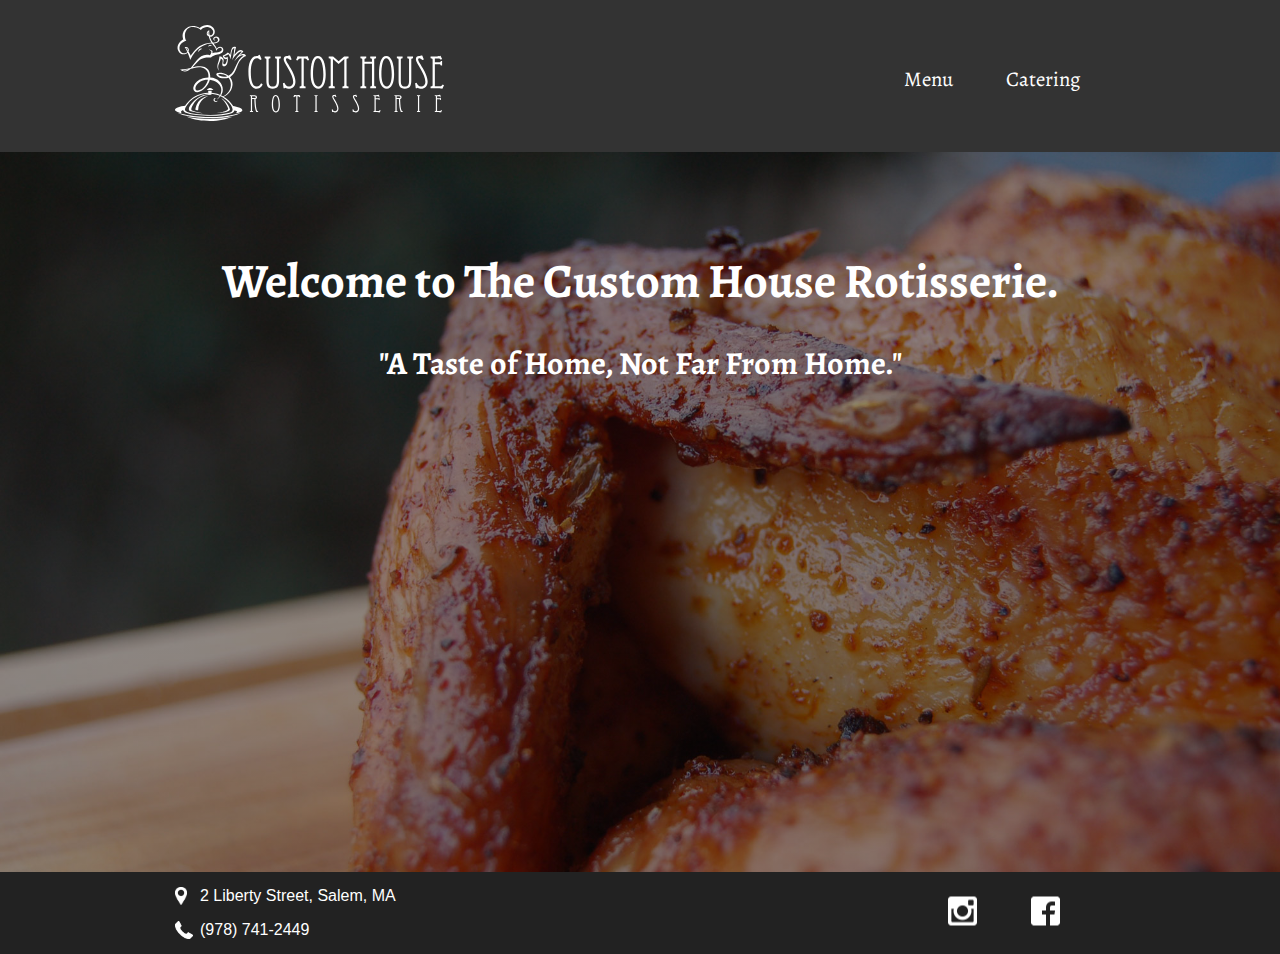
<file: index.html>
<!DOCTYPE html>
<html>
<head>
  <meta charset="utf-8">
  <title>Custom House Rotisserie</title>
  <link rel="stylesheet" href="css/normalize.css">
  <link rel="stylesheet" href="css/style.css">
  <link href='http://fonts.googleapis.com/css?family=Alegreya:400italic,900italic,400,900' rel='stylesheet' type='text/css'>
	<link rel="icon" type="image/png" href="images/favicon.png">
  <meta name="viewport" content="width=device-width, initial-scale=1.0, maximum-scale=1.0, user-scalable=no">
</head>

<body>
	<header class="clearfix">
		<div class="container">
			<a href="index.html"><img class="logo" src="images/logo.svg" alt="Custom House Logo"></a>
			<nav class="right">
					<a href="menu.html">Menu</a>
					<a href="catering.html">Catering</a>
			</nav>
		</div>
	</header>
	
	<section class="home-section">
		<div class="home-wrap">
			<h1>Welcome to The Custom House Rotisserie.</h1>
			<h2>"A Taste of Home, Not Far From Home."</h2>
		</div>
	</section>

	<footer>
		<div class="container">
            <div class="contact">
                <a href="https://maps.google.com?q=2+Liberty+Street+Salem+MA+01970"><p class="address">2 Liberty Street, Salem, MA</p>
                <a href="tel:19787412449"><p class="phone">(978) 741-2449</p></a>
            </div>
            <div class="social">
                <a href="https://instagram.com/custom_house_rotisserie"><img src="images/insta.png" alt="Instagram Logo"></a>
                <a href="https://www.facebook.com/Customhouserotisserie"><img src="images/facebook.png" alt="Facebook Logo"></a>
            </div>
		</div>
	</footer>
</body>
</html>
</file>
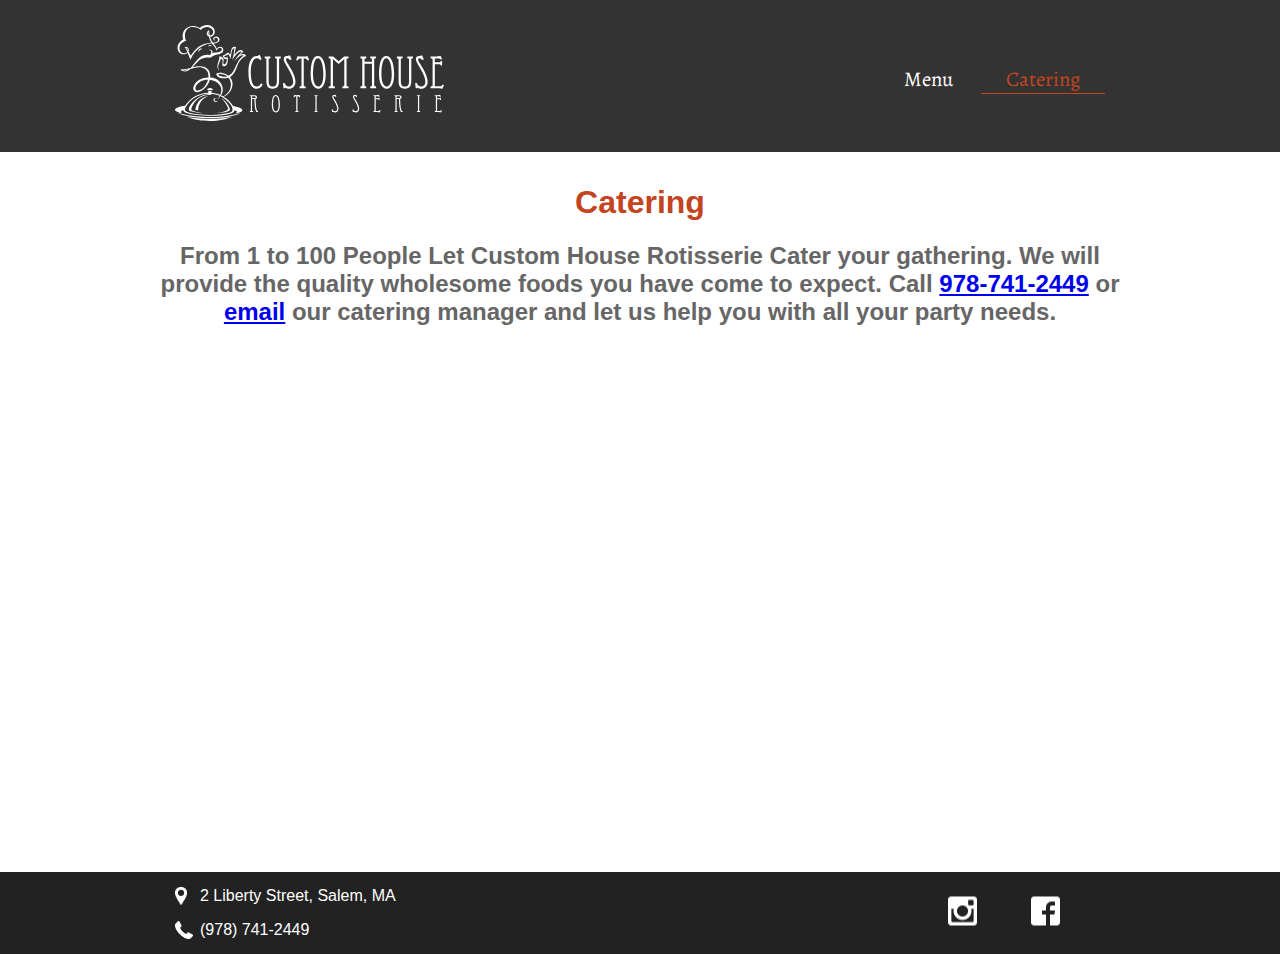
<file: catering.html>
<!DOCTYPE html>
<html>
<head>
  <meta charset="utf-8">
  <title>Custom House Rotisserie</title>
  <link rel="stylesheet" href="css/normalize.css">
  <link rel="stylesheet" href="css/style.css">
  <link href='http://fonts.googleapis.com/css?family=Alegreya:400italic,900italic,400,900' rel='stylesheet' type='text/css'>
	<link rel="icon" type="image/png" href="images/favicon.png">
  <meta name="viewport" content="width=device-width, initial-scale=1.0">
</head>

<body>
<!-- MAIN CONTENT -->

	<header class="clearfix">
		<div class="container">
			<a href="index.html"><img class="logo" src="images/logo.svg" alt="Custom House Logo"></a>
			<nav class="right">
					<a href="menu.html">Menu</a>
					<a class="selected" href="catering.html">Catering</a>
			</nav>
		</div>
	</header>

	<section class="main-section">
        <div class="cater-info">
            <h1>Catering</h1>
            <h2>From 1 to 100 People
                Let Custom House Rotisserie
                Cater your gathering. We will provide
                the quality wholesome foods you have come to expect.
                Call <a href="tel:19787412449">978-741-2449</a> or <a href="mailto:catering@thecustomhouserotisserie.com">email</a> our catering manager
                and let us help you with all your party needs.
            </h2>
        </div>
	</section>
	
<!-- FOOTER -->

		<footer>
		<div class="container">
            <div class="contact">
                <a href="https://maps.google.com?q=2+Liberty+Street+Salem+MA+01970"><p class="address">2 Liberty Street, Salem, MA</p>
                <a href="tel:19787412449"><p class="phone">(978) 741-2449</p></a>
            </div>
            <div class="social">
                <a href="https://instagram.com/custom_house_rotisserie"><img src="images/insta.png" alt="Instagram Logo"></a>
                <a href="https://www.facebook.com/Customhouserotisserie"><img src="images/facebook.png" alt="Facebook Logo"></a>
            </div>
		</div>
	</footer>
</body>
</html>
</file>
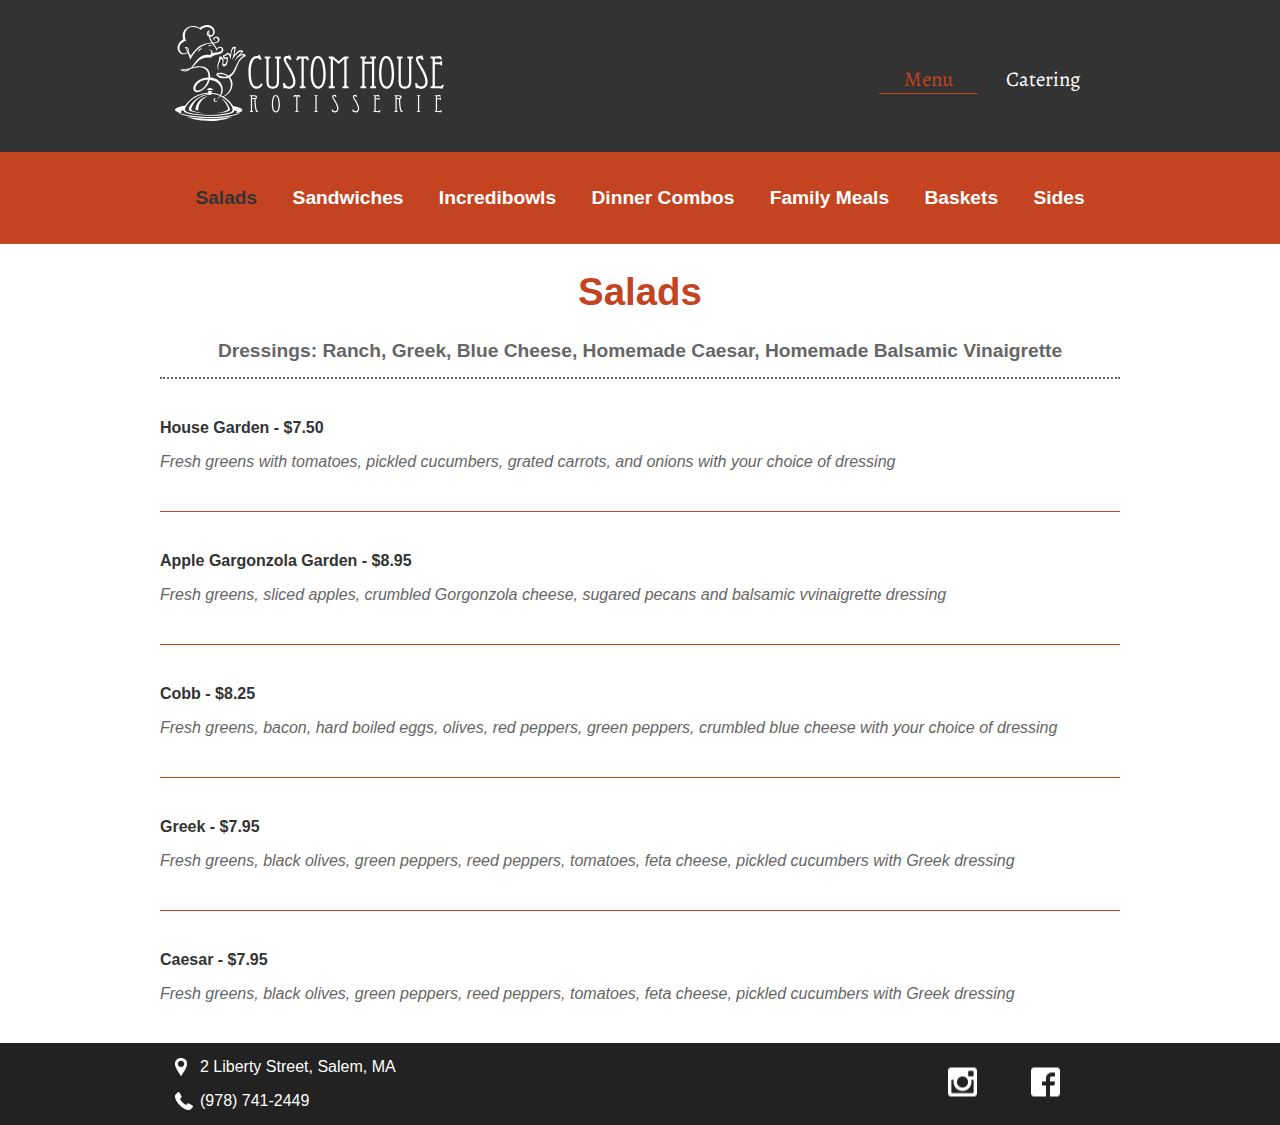
<file: menu.html>
<!DOCTYPE html>
<html>
<head>
  <meta charset="utf-8">
  <title>Custom House Rotisserie</title>
  <link rel="stylesheet" href="css/normalize.css">
  <link rel="stylesheet" href="css/style.css">
  <link href='http://fonts.googleapis.com/css?family=Alegreya:400italic,900italic,400,900' rel='stylesheet' type='text/css'>
	<link rel="icon" type="image/png" href="images/favicon.png">
  <meta name="viewport" content="width=device-width, initial-scale=1.0">
	<script src="http://ajax.googleapis.com/ajax/libs/jquery/1.11.2/jquery.min.js"></script>
	<script language="javascript" type="text/javascript" src="./js/menu.js"></script>
</head>

<body>
	<header class="clearfix">
		<div class="container">
			<a href="index.html"><img class="logo" src="images/logo.svg" alt="Custom House Logo"></a>
			<nav class="right">
					<a class="selected" href="menu.html">Menu</a>
					<a href="catering.html">Catering</a>
			</nav>
		</div>
	</header>
		
		<div class="menu-nav">
				<ul>
					<li id='saladLink' onclick="changeMenu('#salads','#saladLink')">Salads</li>
					<li id='sandwichLink' onclick="changeMenu('#sandwiches','#sandwichLink')">Sandwiches</li>
					<li id='bowlLink' onclick="changeMenu('#incredibowls','#bowlLink')">Incredibowls</li>
					<li id='dinnerLink' onclick="changeMenu('#dinner-combos','#dinnerLink')">Dinner Combos</li>
					<li id='familymealLink' onclick="changeMenu('#family-meals','#familymealLink')">Family Meals</li>
					<li id='basketLink' onclick="changeMenu('#baskets','#basketLink')">Baskets</li>
					<li id='sidesLink' onclick="changeMenu('#sides','#sidesLink')">Sides</li>
				</ul>
		</div>
		
		<div class="menu-content">
			
<!--------- SALADS CONTAINER ---------->	
			<section id="salads">
				<div class="menu-heading">
					<h1>Salads</h1>
					<h2>Dressings: Ranch, Greek, Blue Cheese, Homemade Caesar, Homemade Balsamic Vinaigrette</h2>
				</div>
				<div class="menu-choices">
					<div class="menu-item-container">
						<p class="menu-item">House Garden - $7.50</p>
						<p class="menu-item-description">Fresh greens with tomatoes, pickled cucumbers, grated carrots, and onions with your choice of dressing</p>
					</div>

					<div class="menu-item-container">
						<p class="menu-item">Apple Gargonzola Garden - $8.95</p>
						<p class="menu-item-description">Fresh greens, sliced apples, crumbled Gorgonzola cheese, sugared pecans and balsamic vvinaigrette dressing</p>
					</div>

					<div class="menu-item-container">
						<p class="menu-item">Cobb - $8.25</p>
						<p class="menu-item-description">Fresh greens, bacon, hard boiled eggs, olives, red peppers, green peppers, crumbled blue cheese with your choice of dressing</p>
					</div>
					
					<div class="menu-item-container">
						<p class="menu-item">Greek - $7.95</p>
						<p class="menu-item-description">Fresh greens, black olives, green peppers, reed peppers, tomatoes, feta cheese, pickled cucumbers with Greek dressing</p>
					</div>
					
					<div class="menu-item-container">
						<p class="menu-item">Caesar - $7.95</p>
						<p class="menu-item-description">Fresh greens, black olives, green peppers, reed peppers, tomatoes, feta cheese, pickled cucumbers with Greek dressing</p>
					</div>

				</div>
			</section>
			
<!--------- SANDWICHES CONTAINER ---------->		
				<section id="sandwiches">
				<div class="menu-heading">
					<h1>Sandwiches</h1>
				</div>
				<div class="menu-choices">
					
					<div class="menu-item-container">
						<p class="menu-item">The Thanksgiving Sand-Witch - $10.00</p>
						<p class="menu-item-description">Homemade apple sausage stuffing, homemade cranberry sauce, homemade gravy and freshly hand-sliced turkey</p>
					</div>

					<div class="menu-item-container">
						<p class="menu-item">3 Pigs in a Basket - $8.95</p>
						<p class="menu-item-description">Our famous slow roasted BBQ pulled pork sliders, served with corn and chips</p>
					</div>
					
					<div class="menu-item-container">
						<p class="menu-item">Chicken BLT - $8.25</p>
						<p class="menu-item-description">Sliced rotisserie chicken, apple smoked bacon, fresh tomatoes and our homemade cranberry aioli</p>
					</div>
						
					<div class="menu-item-container">
						<p class="menu-item">Lemon Chicken Sandwich - $8.95</p>
						<p class="menu-item-description">Sliced rotisserie chicken, arugula, roasted red pepers, pickled cucumbers with our homemade lemon aioli</p>
					</div>
						
					<div class="menu-item-container">
						<p class="menu-item">Sliced Rotisserie Chicken or Turkey - $9.50</p>
						<p class="menu-item-description">As you like it, lettuce, tomato, pickles, onion, mayo or mustard</p>
					</div>
						
					<div class="menu-item-container">
						<p class="menu-item">Chicken Caesar Wrap - $7.95</p>
						<p class="menu-item-description">Lettuce, croutons, parmesan cheese, sliced rotisserie chicken mixed together with Caesar dressing</p>
					</div>
					
					<div class="menu-item-container">
						<p class="menu-item">Buffalo Chicken Wrap - $8.95</p>
						<p class="menu-item-description">Your choice of rotisserie chicken or chicken fingers with buffalo sauce, blue cheese and American cheese</p>
					</div>
						
					<div class="menu-item-container">
						<p class="menu-item">The Charley - $7.50</p>
						<p class="menu-item-description">Our famous Black Angus meatloaf on a toasted roll with mushroom gravy and American cheese</p>
					</div>
						
				</div>
			</section>
			
<!--------- INCREDIBOWLS CONTAINER ---------->		
			<section id="incredibowls">
				<div class="menu-heading">
					<h1>Incredibowls</h1>
				</div>
				<div class="menu-choices">

					<div class="menu-item-container">
						<p class="menu-item">Coop-Bowl - $6.95</p>
						<p class="menu-item-description">Gravy, mashed potatoes, corn, dark meat chicken, cheese and stuffing layered in a 16oz container</p>
					</div>
					
					<div class="menu-item-container">
						<p class="menu-item">Thanksgiving Bowl - $7.25</p>
						<p class="menu-item-description">Gravy, mashed potatoes, corn, turkey, cranberry sauce and stuffing layered in a 16oz container</p>
					</div>
					
					<div class="menu-item-container">
						<p class="menu-item">Veggie Bowl - $5.25</p>
						<p class="menu-item-description">Green beans, corn, carrots, sweet potatoes and squash layered together in a 16oz container</p>
					</div>
					
					<div class="menu-item-container">
						<p class="menu-item">Homemade Macaroni and Cheese - $6.50</p>
						<p class="menu-item-description">additional addons: hot dog, chicken fingers or bacon</p>
					</div>
					
					<div class="menu-item-container">
						<p class="menu-item">Buffalo Chicken Macaroni and Cheese - $7.99</p>
						<p class="menu-item-description">Our signature mac &amp; cheese with blue cheese dressing, buffalo sauce, rotisserie chicken sprinkled with breadcrumbs and Gorgonzola cheese</p>
					</div>
						
				</div>
			</section>			
			
<!--------- DINNER COMBOS CONTAINER ---------->		
			<section id="dinner-combos">
				<div class="menu-heading">
					<h1>Dinner Combos</h1>
					<h2>Rotisserie Chicken Flavors: Lemon Pepper &amp; Fresh Herb and Garlic</h2>
					<h2>All dinner combos are served with cranberry sauce, cornbread, gravy and your choice of two sides</h2>
				</div>
				<div class="menu-choices">
					
					<div class="menu-item-container">
						<p class="menu-item"><span class="combo-number">#1</span> &frac12; Rotisserie Chicken - $10.95</p>
					</div>
					
					<div class="menu-item-container">
						<p class="menu-item"><span class="combo-number">#2</span> &frac14; White Chicken - $8.95</p>
					</div>
					
					<div class="menu-item-container">
						<p class="menu-item"><span class="combo-number">#3</span>Four Piece Dark - $8.95</p>
					</div>
					
					<div class="menu-item-container">
						<p class="menu-item"><span class="combo-number">#4</span>Slow Roasted Turkey - $11.99</p>
					</div>
					
					<div class="menu-item-container">
						<p class="menu-item"><span class="combo-number">#5</span>Black Angus Meatloaf - $8.99</p>
					</div>
					
					<div class="menu-item-container">
						<p class="menu-item"><span class="combo-number">#6</span>Homemade Pot Pie - $8.50</p>
					</div>
					
					<div class="menu-item-container">
						<p class="menu-item"><span class="combo-number">#7</span>Chopped Sirloin - $8.99</p>
					</div>

				</div>
			</section>	
			
<!--------- FAMILY MEALS CONTAINER ---------->		
			<section id="family-meals">
				<div class="menu-heading">
					<h1>Family Meals</h1>
					<h2>Rotisserie Chicken Flavors: Lemon Pepper &amp; Fresh Herb and Garlic</h2>
					<h2>All family meals (except #1F) are served with cranberry sauce, cornbread, gravy and your choice of two sides</h2>
				</div>
				<div class="menu-choices">
					
					<div class="menu-item-container">
						<p class="menu-item"><span class="combo-number">#1F</span>One Whole Chicken - $14.99</p>
					</div>
					
					<div class="menu-item-container">
						<p class="menu-item"><span class="combo-number">#2F</span>One Whole Chicken w/ 2 large sides - $21.99</p>
					</div>
					
					<div class="menu-item-container">
						<p class="menu-item"><span class="combo-number">#3F</span>Two Whole Chickens w/ 3 large sides and stuffing - $39.99</p>
					</div>
					
					<div class="menu-item-container">
						<p class="menu-item"><span class="combo-number">#4F</span>Family Pot Pie (needs an hour notice, made fresh to order) - $11.99</p>
					</div>
					
					<div class="menu-item-container">
						<p class="menu-item"><span class="combo-number">#5F</span>Slow Roasted Turkey with 2 large sides and stuffing - $24.99</p>
					</div>
						
					<div class="menu-item-container">
						<p class="menu-item"><span class="combo-number">#6F</span>Meatloaf with 2 large sides and cornbread - $22.99</p>
					</div>
					
				</div>
			</section>	
			
<!--------- BASKETS CONTAINER ---------->		
			<section id="baskets">
				<div class="menu-heading">
					<h1>Baskets</h1>
					<h2>Make it a dinner by adding a salad for $3.00</h2>
					<h2>All served with French Fries</h2>
				</div>
				<div class="menu-choices">
					
					<div class="menu-item-container">
						<p class="menu-item">&frac12; Pound Hamburger Basket - $7.95</p>
					</div>
					
					<div class="menu-item-container">
						<p class="menu-item">&frac12; Pound Cheeseburger Basket - $8.95</p>
					</div>
					
					<div class="menu-item-container">	
						<p class="menu-item">&frac12; Pound Bacon Hamburger Basket - $9.00</p>
					</div>
					
					<div class="menu-item-container">
						<p class="menu-item">&frac12; Pound Bacon Cheeseburger Basket - $9.95</p>
					</div>
					
					<div class="menu-item-container">
						<p class="menu-item">&frac12; Pound Bacon BBQ Cheeseburger Basket - $9.95</p>
					</div>
					
					<div class="menu-item-container">
						<p class="menu-item">6 Ounce Hot Dog Basket - $6.00</p>
					</div>
					
					<div class="menu-item-container">
						<p class="menu-item">Chicken Finger Basket - $7.95</p>
					</div>
					
					<div class="menu-item-container">
						<p class="menu-item">Mozzarella Stick Basket - $7.50</p>
					</div>
					
					<div class="menu-item-container">
						<p class="menu-item">French Fries (one size) - $3.00</p>
					</div>
					
				</div>
			</section>				
			
<!--------- SIDES CONTAINER ---------->		
			<section id="sides">
				<div class="menu-heading">
					<h1>Sides</h1>
					<h2>Small Sides - $2.75</h2>
					<h2>Large Sides - $4.75</h2>
				</div>
				<div class="menu-choices">
					
					<div class="menu-item-container">
						<p class="menu-item">Golden Yukon Mashed Potatoes</p>
					</div>
					
					<div class="menu-item-container">
						<p class="menu-item">Apple Sausage Stuffing</p>
					</div>
					
					<div class="menu-item-container">
						<p class="menu-item">Sweet Buttery Corn</p>
					</div>
					
					<div class="menu-item-container">
						<p class="menu-item">Boston Baked Beans</p>
					</div>
					
					<div class="menu-item-container">
						<p class="menu-item">Green Beans</p>
					</div>
					
					<div class="menu-item-container">
						<p class="menu-item">Freshly Cut Carrots</p>
					</div>
					
					<div class="menu-item-container">
						<p class="menu-item">Sweet Potatoes</p>
					</div>
					
					<div class="menu-item-container">
						<p class="menu-item">Homemade Gravy</p>
					</div>
					
					<div class="menu-item-container">
						<p class="menu-item">Homemade Cranberry Sauce</p>
					</div>
					
				</div>
			</section>	
			
<!-- END MAIN CONTENT -->				
			
		</div>				
	</section>
	
	
<!-- FOOTER -->

		<footer>
		<div class="container">
            <div class="contact">
                <a href="https://maps.google.com?q=2+Liberty+Street+Salem+MA+01970"><p class="address">2 Liberty Street, Salem, MA</p>
                <a href="tel:19787412449"><p class="phone">(978) 741-2449</p></a>
            </div>
            <div class="social">
                <a href="https://instagram.com/custom_house_rotisserie"><img src="images/insta.png" alt="Instagram Logo"></a>
                <a href="https://www.facebook.com/Customhouserotisserie"><img src="images/facebook.png" alt="Facebook Logo"></a>
            </div>
		</div>
	</footer>
</body>
</html>
</file>
<file: css/style.css>
* {
	box-sizing: border-box;
}

html, 
body {
	height: 100%;
	font-family: sans-serif;
}

.right {
	float: right;
}

header {
	background-color: #333;
	font-family: 'Alegreya', serif;
}

.clearfix:after { 
   content: "."; 
   visibility: hidden; 
   display: block; 
   height: 0; 
   clear: both;
}

.container {
	max-width: 75%;
	margin: 0 auto;
}


header .container {
	padding: 15px;
}

.logo {
	padding-top: 10px;
	padding-bottom: 10px;
	max-width: 100%;
}

nav {
	margin-top: 50px;
}


nav a {
	text-decoration: none;
	color: white;
	font-size: 1.3em;
	padding: 0px 25px
}

nav a:hover {
	color: #C44421;
	-webkit-transition: all .3s ease;
	-moz-transition: all .3s ease;
	-o-transition: all .3s ease;
	transition: all .3s ease;
}

section {
	height: 80%;
}

.home-section {
	background: linear-gradient(
      rgba(0, 0, 0, 0.45), 
      rgba(0, 0, 0, 0.45)),
		  url("../images/chicken1.jpg") no-repeat;
	background-size: cover;
	background-position: top center;
	font-family: 'Alegreya', serif;
}

footer {
	background-color: #222;
	color: white;
}

footer .container {
    position:relative;
	padding: 15px;
}

footer a {
	color: white;
	text-decoration: none;
}


footer p:nth-of-type(1) {
	margin-top: 0;
}

.contact{
    display: inline-block;
}

.phone {
	background-image: url('../images/phone.png');
	background-repeat: no-repeat;
	background-size: contain;
	padding-left: 25px;
	margin-bottom: 0;
}

.address {
	background-image: url('../images/pin.png');
	background-repeat: no-repeat;
	background-size: contain;
	padding-left: 25px;
}

.social{
	width:100%;
    padding-right:50px;
    position:absolute;
    top: 50%;
    transform: translateY(-50%);
    text-align: right;
    float: right;
}

.social a{
    padding: 0px 25px;
}

.home-wrap {
	color: white;
	position: relative;
	text-align: center;
	padding-top: 6em;
}

.home-wrap h1 {
	margin-top: 0;
	margin-bottom: 0;
	font-size: 3em;
}

.home-wrap h2 {
	font-size: 2em;
}


.selected{
	color: #C44421;
	border-bottom: 1px solid #C44421;
}
/********************
MENU PAGE
*******************/

.menu-nav {
	background: #C44421;
	color: white;
	text-align: center;
	font-weight: bold;
	font-size: 1.2em;
}

.menu-nav ul {
	list-style-type: none;
	margin-top: 0;
	padding: 25px 0px;
}

.menu-nav ul li {
	display: inline-block;
	padding: 10px 15px;
}	

.selectedMenu{
	color: #333;
	font-weight: bold;
}

.menu-nav li:hover {
	color: #333;
	font-weight: bold;
	cursor: pointer;
}

.menu-heading {
	color: #C44421;
	text-align: center;
	
}

.menu-heading h1 {
	font-size: 2.4em;
}

.menu-heading h2 {
	font-size: 1.2em;
	color: #666;
	width: 75%;
	margin: 0 auto 15px;
	text-align: center;
}

.menu-choices {
	width: 75%;
	margin: 0 auto;
	border-top: 2px dotted #666;
}

.menu-item-container {
	padding: 1.5em 0;
	border-bottom: 1px solid #C44421;
}

.menu-item-container:last-of-type {
	border-bottom: none;
}

.menu-item {
	color: #333;
	font-weight: bold;
}

.menu-item-description {
	font-style: italic;
	color: #666;
}

.combo-number {
	display: inline-block;
	color: white;
	background: #C44421;
	font-size: 1.8em;
	padding: 5px;
	border-radius: 3px;
	margin-right: 5px;
}

/********************
CATERING PAGE
*******************/

.main-section{
    text-align: center;
    color: #666;
}

.cater-info{
    padding:10px 0px;
    margin:0px auto;
    width:75%;
}

.cater-info h1{
    color:#C44421;
}

/********************
RESPONSIVE QUERIES
*******************/
@media screen and (max-width : 768px) {
	 
/***** Header and Footer ******/	
	
		header {
			text-align: center;
		}

		.logo {
			margin: 0 auto;
		}

		.contact{
			
		}

		.social{
			position: static;
  			float: none;
  			text-align: center;
  			padding: 25px; 0px;
  			transform: translate(0%);
		}


	 nav.right {
		float: none;
		display: block;
		margin: 0 auto;
		padding-top: 1em;
	 }

	.home-wrap h1 {
		font-size: 2em;
	}

	.home-wrap h2 {
		font-size: 1.5em;
	}

	/***** Menu ******/
	.menu-nav {
		font-size: initial;
		padding: 10px;
	}
	
	.menu-heading h2 {
		font-size: 1em;
	}
	
}

@media screen and (max-width: 365px) {
	nav a {
		padding: 0 10px;
	}
}
</file>
